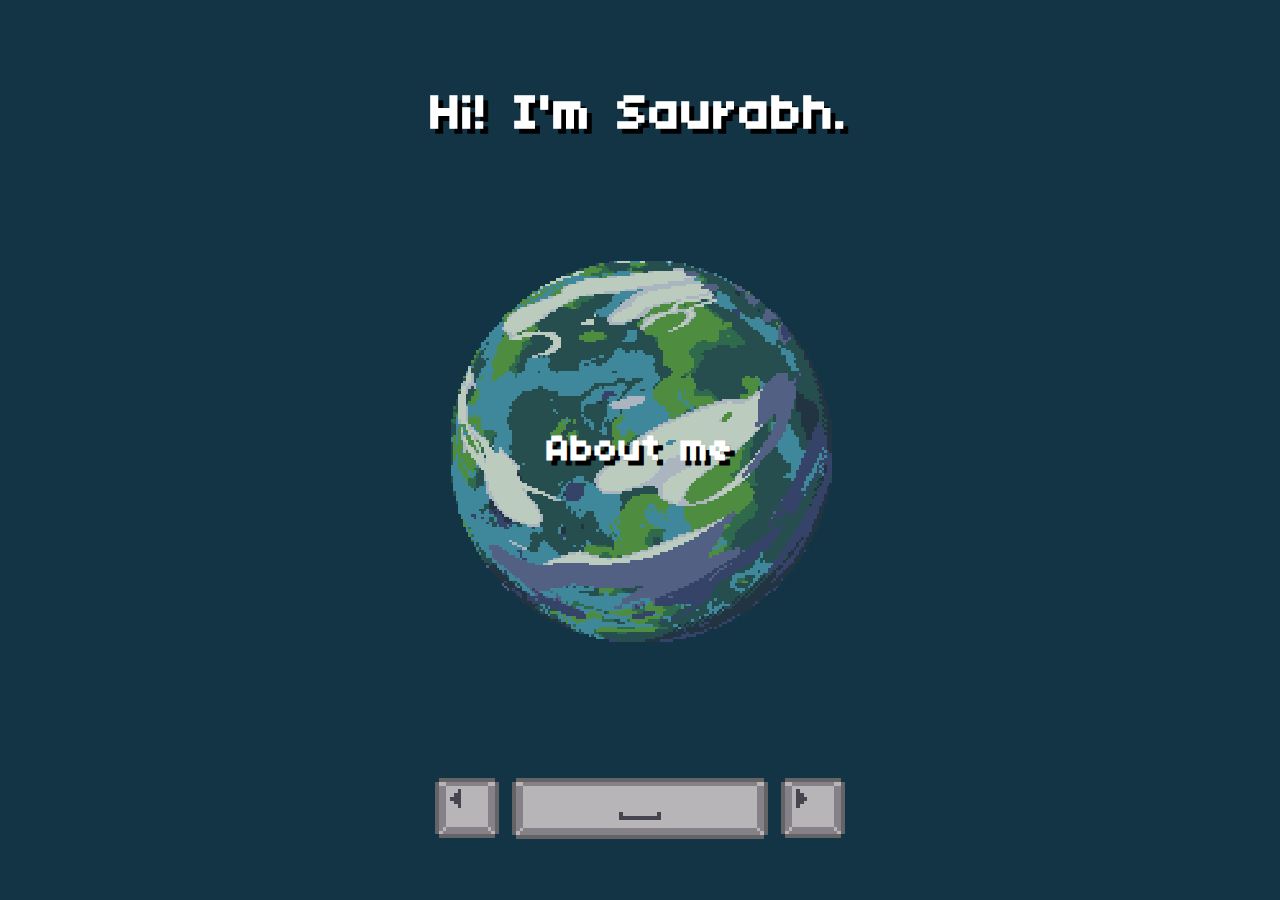
<file: index.html>
<html lang="en">
<head>
    <meta charset="UTF-8">
    <meta name="viewport" content="width=device-width, initial-scale=1.0">
    <title>Saurabh Johri</title>
    <script src="/scripts/utils.js"></script>
    <script src="/scripts/planetSwitch.js"></script>
    <link rel="stylesheet" href="stylesheets/style.css"/>
</head>
<body>
    <h1>Hi! I'm Saurabh.</h1>
    <div class="Planet">
        <img id="planetImage" class="Planet_spritesheet pixelart" src="/images/planet1.png" alt="Planet">
        <h2 id="overlay">About me</h2>
    </div>
    <div class="UI">
        <div class="arrow_key element">
            <img id="leftKey" class="arrow_spritesheet pixelart" src="/images/ARROWLEFT.png" alt="LEFT">
        </div>
        <div class="space_key element">   
            <img id="spaceKey" class="space_spritesheet pixelart" src="/images/SPACE.png" alt="LEFT">
        </div>
        <div class="arrow_key element">   
            <img id="rightKey" class="arrow_spritesheet pixelart" src="/images/ARROWRIGHT.png" alt="LEFT">
        </div>
    </div>
</body>
</html>
</file>
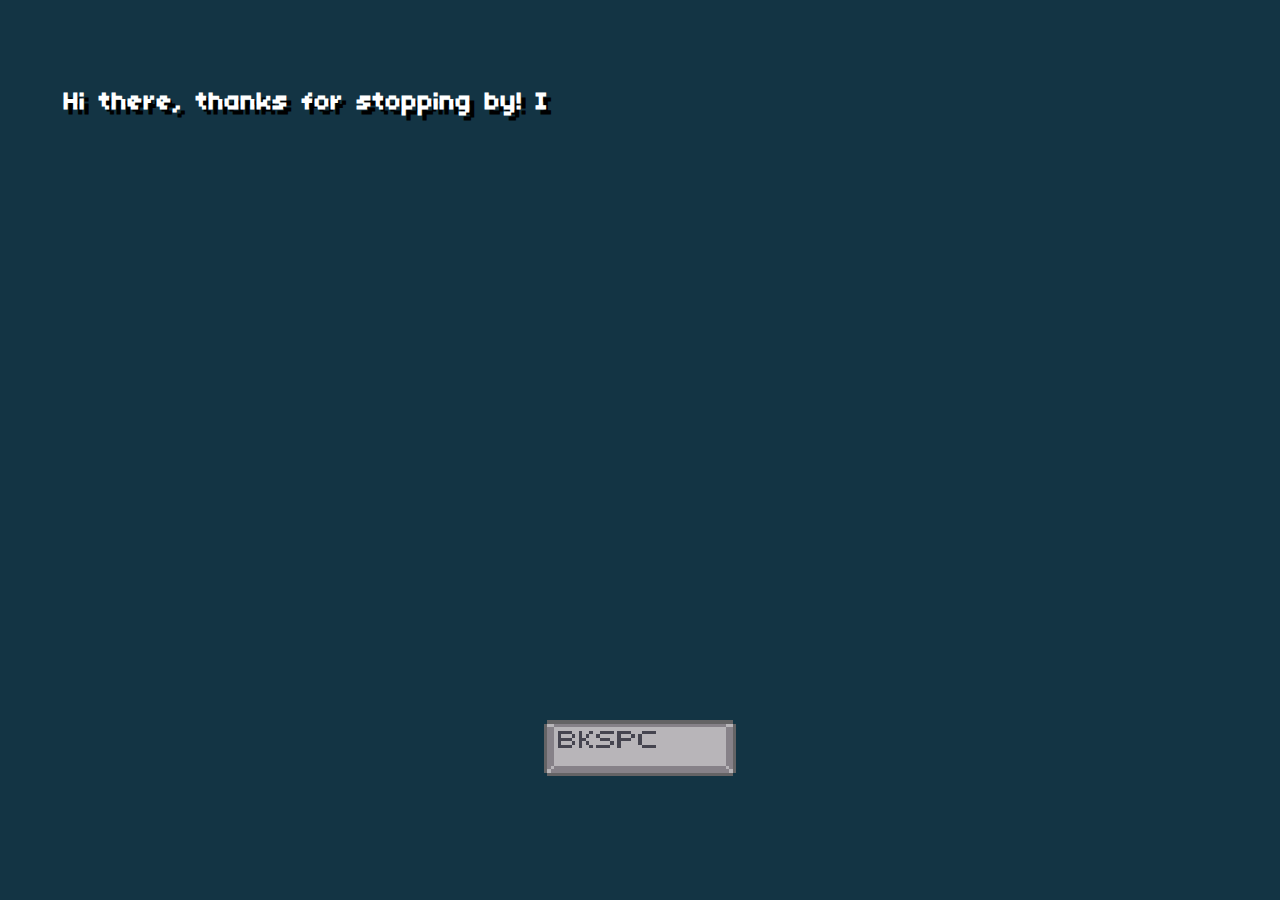
<file: about.html>
<html lang="en">
<head>
    <meta charset="UTF-8">
    <meta name="viewport" content="width=device-width, initial-scale=1.0">
    <title>About Me</title>
</head>
<style>
    @font-face {
    font-family: PixelFont;
    src: url(/fonts/font.ttf);
    }

    body {
        background: #133444;
        font-family: PixelFont; 
        text-align: justify;
        font-size: max(2vw, 2vh);
        text-shadow: 5px 5px 0 black;
        color: white;
        overflow: auto;
        margin-top: 10vh;
        margin-left: 5vw;
        margin-right: 5vw;
    }
    /* CSS for the blinking cursor */
    .cursor {
        display: inline-block;
        width: 0.3em;
        height: 1em;
        background-color: #000;
        animation: blink 0.7s infinite;
    }
    
    /* CSS for the text animation */
    .text-animation {
        overflow: hidden;
        white-space: nowrap;
        animation: typing 2s steps(40, end);
    }

    .UI {
        width: max(15vw, 15vh);
        margin: auto;
        position: fixed;

        top: 80%;
        bottom: 0;
        left: 0;
        right: 0;

        image-rendering: pixelated;
    }

    .UI img {
        width: max(15vw, 15vh);
        height: auto;
    }
    
    /* Keyframes for the typing animation */
    @keyframes typing {
        from {
        width: 0;
        }
        to {
        width: 100%;
        }
    }
    
    /* Keyframes for the blinking cursor */
    @keyframes blink {
        0%, 100% {
        opacity: 1;
        }
        50% {
        opacity: 0;
        }
    }
</style>
<body>
    <h4 id="about"></h4>
    <div class="UI">
        <img id="backspaceKey" src="/images/BACKSPACEALTERNATIVE.png" alt="BACK">
    </div>

    <script>

        document.getElementById('backspaceKey').addEventListener('click', function(){
            window.location.href = '/';
        }, false);

        document.addEventListener('keydown', function(event){
            event.preventDefault();
            if (event.key === 'Backspace'){
                window.location.href = '/';
            }
        }, false);

        let text = "Hi there, thanks for stopping by! I am Saurabh Johri\n\nI'm a graduate with a Master's degree in Artificial Intelligence and a passion for coding. I've had the chance to work on various projects during my time in school and internships, where I honed my skills acquired during my graduate study. I'm detail-oriented, proactive, and love collaborating with others.\n\nI am currently studying game development as a hobby. This website is inspired by the aesthetic of retro games and making a portfolio also gave me an excuse to learn some front-end development.\n\nI'm all about continuous learning and always looking for opportunities to grow and make a meaningful impact. Let's connect and see how I can contribute to your team!";
        let index = 0;
        let speed = 20;
        let about = document.getElementById('about');

        function typeWriter() {
        if (index < text.length) {
            if (text.charAt(index) === '\n') {
                about.innerHTML += '<br>'; 
            } else {
                about.innerHTML += text.charAt(index);
            }
            index++;
            setTimeout(typeWriter, speed);
        } else {
            appendCursor(); // Append cursor after text is finished
            return; // Stop the function
        }
        }

        function appendCursor() {
            let cursor = document.createElement('span');
            cursor.textContent = "|";
            about.appendChild(cursor);
            blinkCursor(cursor); // Start blinking cursor after it's appended
        }

        function blinkCursor(cursor) {
            cursor.style.visibility = (cursor.style.visibility === 'visible') ? 'hidden' : 'visible';
            setTimeout(function() { blinkCursor(cursor) }, 500); // Change blinking speed here
        }

        typeWriter();
    </script>
</body>
</html>
</file>
<file: stylesheets/style.css>
/* Fonts */
@font-face {
    font-family: PixelFont;
    src: url(/fonts/font.ttf);
}

/* IDs */
#planetImage {
    cursor: pointer;
}

/* Classes */
body {
    background: #133444;
    font-family: PixelFont; 
    text-align: center;
    font-size: max(2vw, 2vh);
    text-shadow: 5px 5px 0 black;
    color: white;
    overflow: auto;
    margin-top: 10vh;
}

.Planet{
    width: max(30vw, 30vh);
    height: max(30vw, 30vh);
    overflow: hidden;
    position: absolute;
    top:0;
    bottom: 0;
    left: 0;
    right: 0;
    z-index: -1;

    margin: auto;
}  

.Planet_spritesheet {
    animation: moveSpriteSheet 10s steps(100) infinite;
    width: max(3000vw, 3000vh);
    opacity: 0.75;
}

#overlay {
    position: absolute;
    top: 50%;
    left: 50%;
    transform: translate(-50%, -50%);
    margin: auto;
    text-align: center;
}

.UI {
    width: max(33vw, 33vh);
    margin: auto;
    display: flex;
    flex-direction: row;
    position: absolute;

    top:80%;
    bottom: 0;
    left: 0;
    right: 0;
}

.element {
    margin-right: 1vw;
}

.arrow_key{
    width: max(5vw, 5vh);
    height: max(5vw, 5vh);
    overflow: hidden;
    margin: auto;
}

.space_key{
    width: max(20vw, 20vh);
    height: max(5vw, 5vh);
    overflow: hidden;
    margin: auto;
}

.arrow_spritesheet{
    width: max(10vw, 10vh);
}

.space_spritesheet{
    width: max(40vw, 40vh);
}

/* Utility classes */

.pixelart {
    image-rendering: pixelated;
}

/* Animation keyframes */

@keyframes moveSpriteSheet {
    from {
        transform: translate3d(0px, 0, 0)
    }

    to {
        transform: translate3d(-100%, 0, 0)
    }
}
</file>
